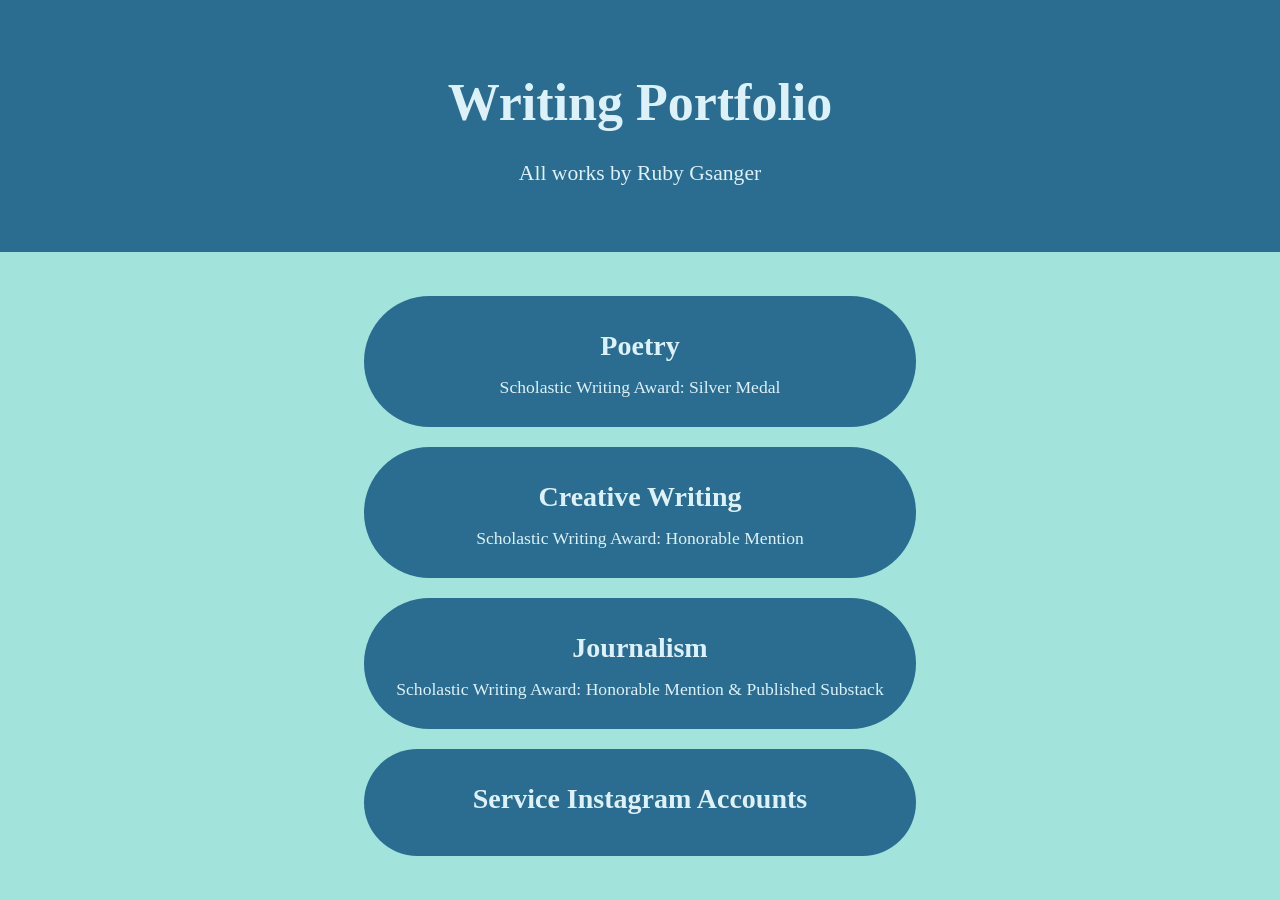
<file: index.html>
<!DOCTYPE html>
<html lang="en">
<head>
  <meta charset="UTF-8">
  <meta name="viewport" content="width=device-width, initial-scale=1.0">
  <meta name="description" content="Writing portfolio by Ruby Gsanger.">
  <meta http-equiv="Cache-Control" content="no-cache, no-store, must-revalidate">
  <meta http-equiv="Pragma" content="no-cache">
  <meta http-equiv="Expires" content="0">
  <link rel="canonical" href="https://lgsanger.github.io/rubygsanger/">
  <title>Writing Portfolio | Ruby Gsanger</title>
  <link rel="stylesheet" href="css/styles.css">
</head>
<body class="homepage">
  <a class="skip-link" href="#main">Skip to content</a>

  <header class="writing-header">
    <h1>Writing Portfolio</h1>
    <p class="writing-subtitle">All works by Ruby Gsanger</p>
  </header>

  <main id="main" class="writing-home">
    <nav class="pill-nav" aria-label="Portfolio sections">
      <a class="pill-button" href="html/poetry.html">
        <span class="pill-button__title">Poetry</span>
        <span class="pill-button__subtitle">Scholastic Writing Award: Silver Medal</span>
      </a>
      <a class="pill-button" href="html/creative-writing.html">
        <span class="pill-button__title">Creative Writing</span>
        <span class="pill-button__subtitle">Scholastic Writing Award: Honorable Mention</span>
      </a>
      <a class="pill-button" href="html/journalism.html">
        <span class="pill-button__title">Journalism</span>
        <span class="pill-button__subtitle">Scholastic Writing Award: Honorable Mention &amp; Published Substack</span>
      </a>
      <a class="pill-button" href="html/instagram.html">
        <span class="pill-button__title">Service Instagram Accounts</span>
      </a>
    </nav>
  </main>
</body>
</html>
</file>
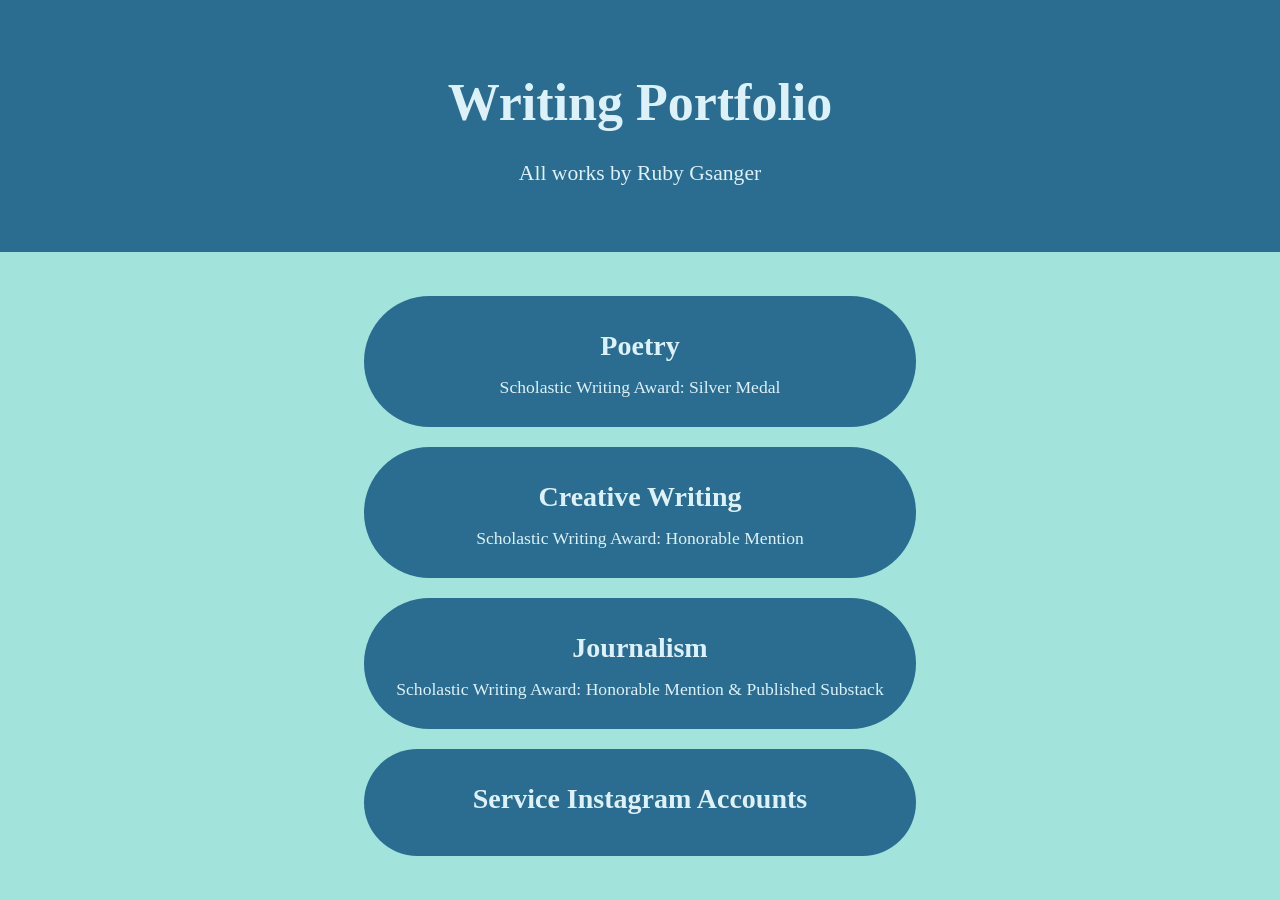
<file: html/index.html>
<!DOCTYPE html>
<html lang="en">
<head>
  <meta charset="UTF-8">
  <meta http-equiv="refresh" content="0; url=../index.html">
  <title>Writing Portfolio | Ruby Gsanger</title>
  <link rel="canonical" href="../index.html">
  <script>location.replace("../index.html");</script>
</head>
<body>
  <p><a href="../index.html">Go to Writing Portfolio</a></p>
</body>
</html>
</file>
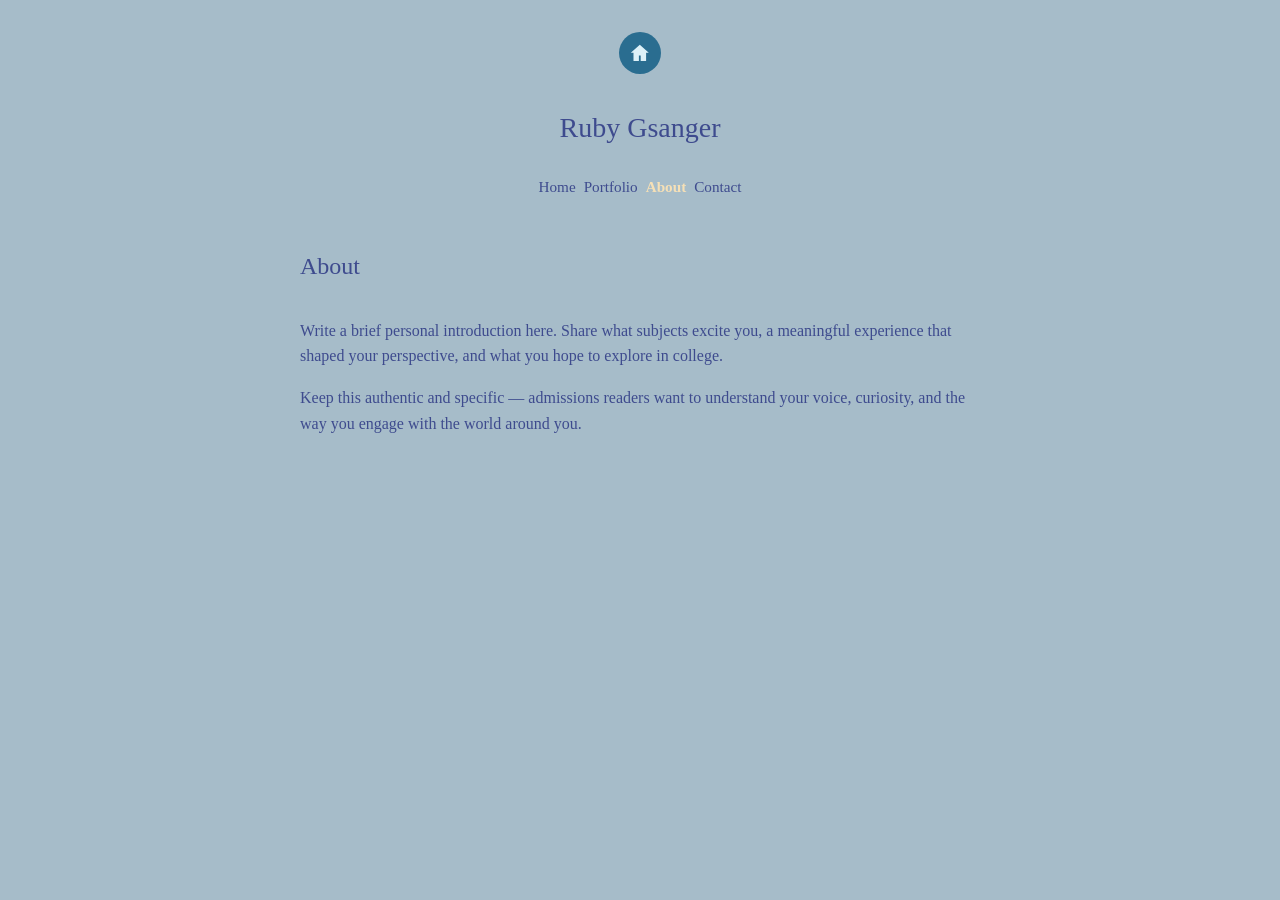
<file: html/about.html>
<!DOCTYPE html>
<html lang="en">
<head>
  <meta charset="UTF-8">
  <meta name="viewport" content="width=device-width, initial-scale=1.0">
  <meta name="description" content="About Ruby Gsanger.">
  <title>About | Ruby Gsanger</title>
  <link rel="stylesheet" href="../css/styles.css">
</head>
<body>
  <a class="skip-link" href="#main">Skip to content</a>

  <p class="subpage-home">
    <a class="home-button" href="index.html" aria-label="Home">
      <svg class="home-button__icon" xmlns="http://www.w3.org/2000/svg" viewBox="0 0 24 24" aria-hidden="true" focusable="false">
        <path fill="currentColor" d="M12 3 2 12h3v9h6v-6h2v6h6v-9h3L12 3z"/>
      </svg>
    </a>
  </p>

  <header class="site-header">
    <a class="site-title" href="index.html">Ruby Gsanger</a>
    <nav class="site-nav" aria-label="Main">
      <a href="index.html">Home</a>
      <a href="portfolio.html">Portfolio</a>
      <a href="about.html" aria-current="page">About</a>
      <a href="contact.html">Contact</a>
    </nav>
  </header>

  <main id="main" class="page-content">
    <h1 class="page-title">About</h1>
    <p>
      Write a brief personal introduction here. Share what subjects excite you,
      a meaningful experience that shaped your perspective, and what you hope to
      explore in college.
    </p>
    <p>
      Keep this authentic and specific — admissions readers want to understand
      your voice, curiosity, and the way you engage with the world around you.
    </p>
  </main>
</body>
</html>
</file>
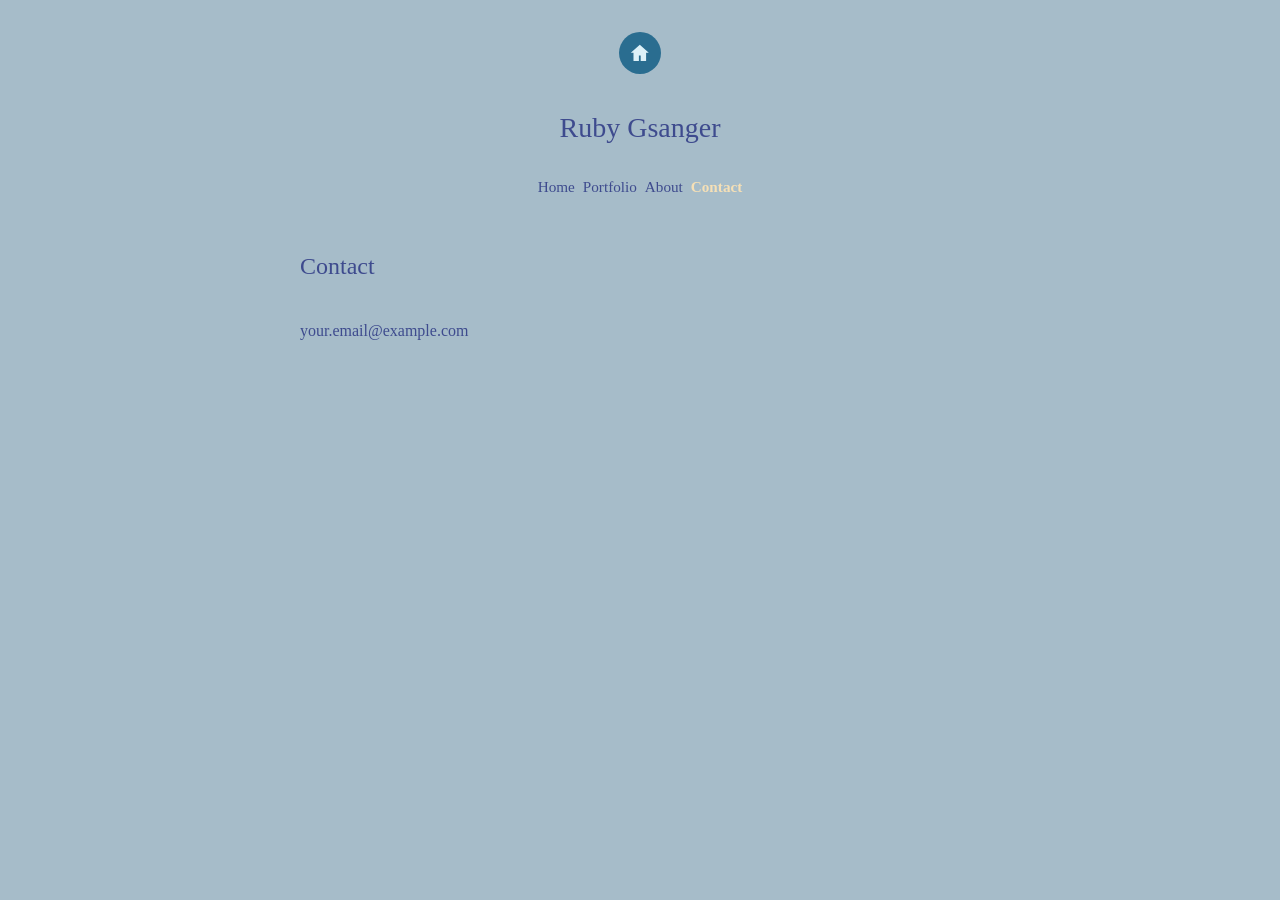
<file: html/contact.html>
<!DOCTYPE html>
<html lang="en">
<head>
  <meta charset="UTF-8">
  <meta name="viewport" content="width=device-width, initial-scale=1.0">
  <meta name="description" content="Contact Ruby Gsanger.">
  <title>Contact | Ruby Gsanger</title>
  <link rel="stylesheet" href="../css/styles.css">
</head>
<body>
  <a class="skip-link" href="#main">Skip to content</a>

  <p class="subpage-home">
    <a class="home-button" href="index.html" aria-label="Home">
      <svg class="home-button__icon" xmlns="http://www.w3.org/2000/svg" viewBox="0 0 24 24" aria-hidden="true" focusable="false">
        <path fill="currentColor" d="M12 3 2 12h3v9h6v-6h2v6h6v-9h3L12 3z"/>
      </svg>
    </a>
  </p>

  <header class="site-header">
    <a class="site-title" href="index.html">Ruby Gsanger</a>
    <nav class="site-nav" aria-label="Main">
      <a href="index.html">Home</a>
      <a href="portfolio.html">Portfolio</a>
      <a href="about.html">About</a>
      <a href="contact.html" aria-current="page">Contact</a>
    </nav>
  </header>

  <main id="main" class="page-content">
    <h1 class="page-title">Contact</h1>
    <p>
      <a href="mailto:your.email@example.com">your.email@example.com</a>
    </p>
  </main>
</body>
</html>
</file>
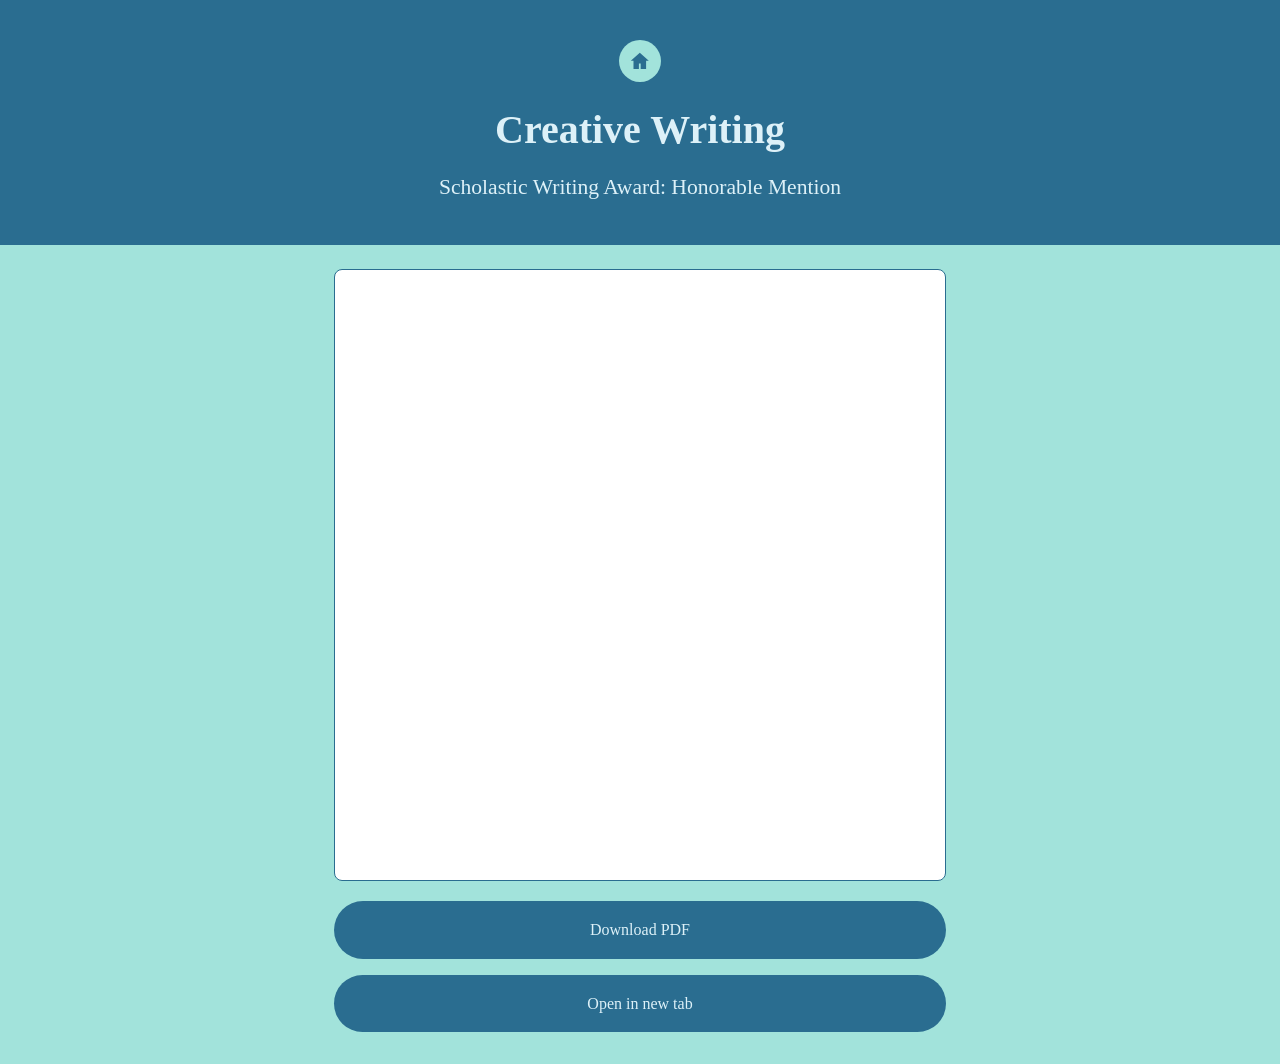
<file: html/creative-writing.html>
<!DOCTYPE html>
<html lang="en">
<head>
  <meta charset="UTF-8">
  <meta name="viewport" content="width=device-width, initial-scale=1.0">
  <meta name="description" content="Creative writing by Ruby Gsanger.">
  <title>Creative Writing | Ruby Gsanger</title>
  <link rel="stylesheet" href="../css/styles.css">
</head>
<body class="writing-page">
  <a class="skip-link" href="#main">Skip to content</a>

  <header class="writing-header writing-header--subpage">
    <a class="home-button" href="../index.html" aria-label="Home">
      <svg class="home-button__icon" xmlns="http://www.w3.org/2000/svg" viewBox="0 0 24 24" aria-hidden="true" focusable="false">
        <path fill="currentColor" d="M12 3 2 12h3v9h6v-6h2v6h6v-9h3L12 3z"/>
      </svg>
    </a>
    <h1>Creative Writing</h1>
    <p class="writing-subtitle">Scholastic Writing Award: Honorable Mention</p>
  </header>

  <main id="main" class="writing-content writing-content--pdf page-content">
    <div class="pdf-viewer">
      <div class="pdf-embed">
        <iframe src="../assets/Spaceship.pdf" title="Spaceship — creative writing (PDF)"></iframe>
      </div>
      <div class="pdf-actions">
        <a class="pill-button" href="../assets/Spaceship.pdf" download="Spaceship.pdf">Download PDF</a>
        <a class="pill-button" href="../assets/Spaceship.pdf" target="_blank" rel="noopener noreferrer">Open in new tab</a>
      </div>
    </div>
  </main>
</body>
</html>
</file>
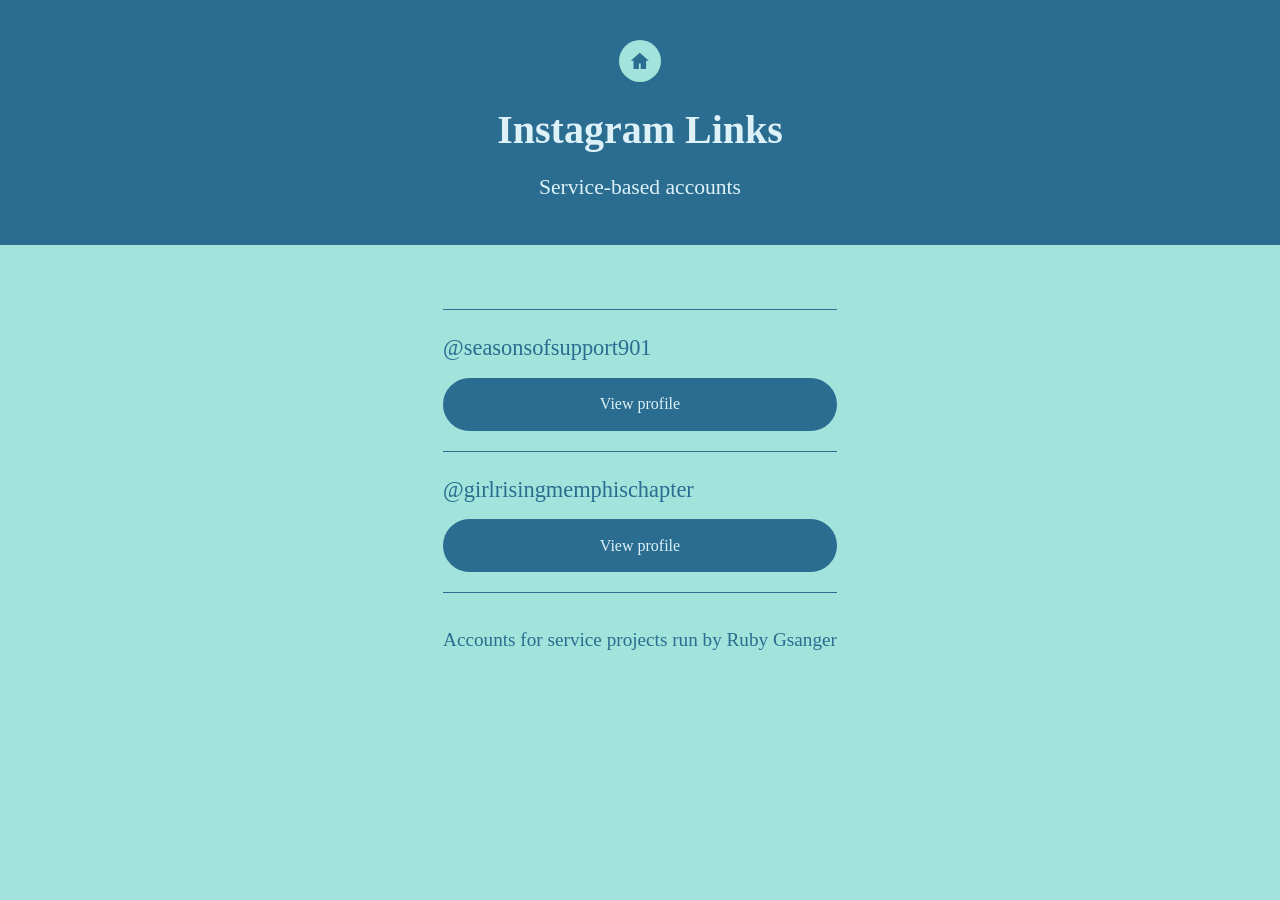
<file: html/instagram.html>
<!DOCTYPE html>
<html lang="en">
<head>
  <meta charset="UTF-8">
  <meta name="viewport" content="width=device-width, initial-scale=1.0">
  <meta name="description" content="Service-based Instagram accounts by Ruby Gsanger.">
  <title>Instagram Links | Ruby Gsanger</title>
  <link rel="stylesheet" href="../css/styles.css">
</head>
<body class="writing-page">
  <a class="skip-link" href="#main">Skip to content</a>

  <header class="writing-header writing-header--subpage">
    <a class="home-button" href="../index.html" aria-label="Home">
      <svg class="home-button__icon" xmlns="http://www.w3.org/2000/svg" viewBox="0 0 24 24" aria-hidden="true" focusable="false">
        <path fill="currentColor" d="M12 3 2 12h3v9h6v-6h2v6h6v-9h3L12 3z"/>
      </svg>
    </a>
    <h1>Instagram Links</h1>
    <p class="writing-subtitle">Service-based accounts</p>
  </header>

  <main id="main" class="writing-content page-content">
    <ul class="instagram-list">
      <li>
        <span class="instagram-handle">@seasonsofsupport901</span>
        <a class="pill-button instagram-profile-button" href="https://www.instagram.com/seasonsofsupport901/" target="_blank" rel="noopener noreferrer">View profile</a>
      </li>
      <li>
        <span class="instagram-handle">@girlrisingmemphischapter</span>
        <a class="pill-button instagram-profile-button" href="https://www.instagram.com/girlrisingmemphischapter/" target="_blank" rel="noopener noreferrer">View profile</a>
      </li>
    </ul>
    <p class="instagram-credit">Accounts for service projects run by Ruby Gsanger</p>
  </main>
</body>
</html>
</file>
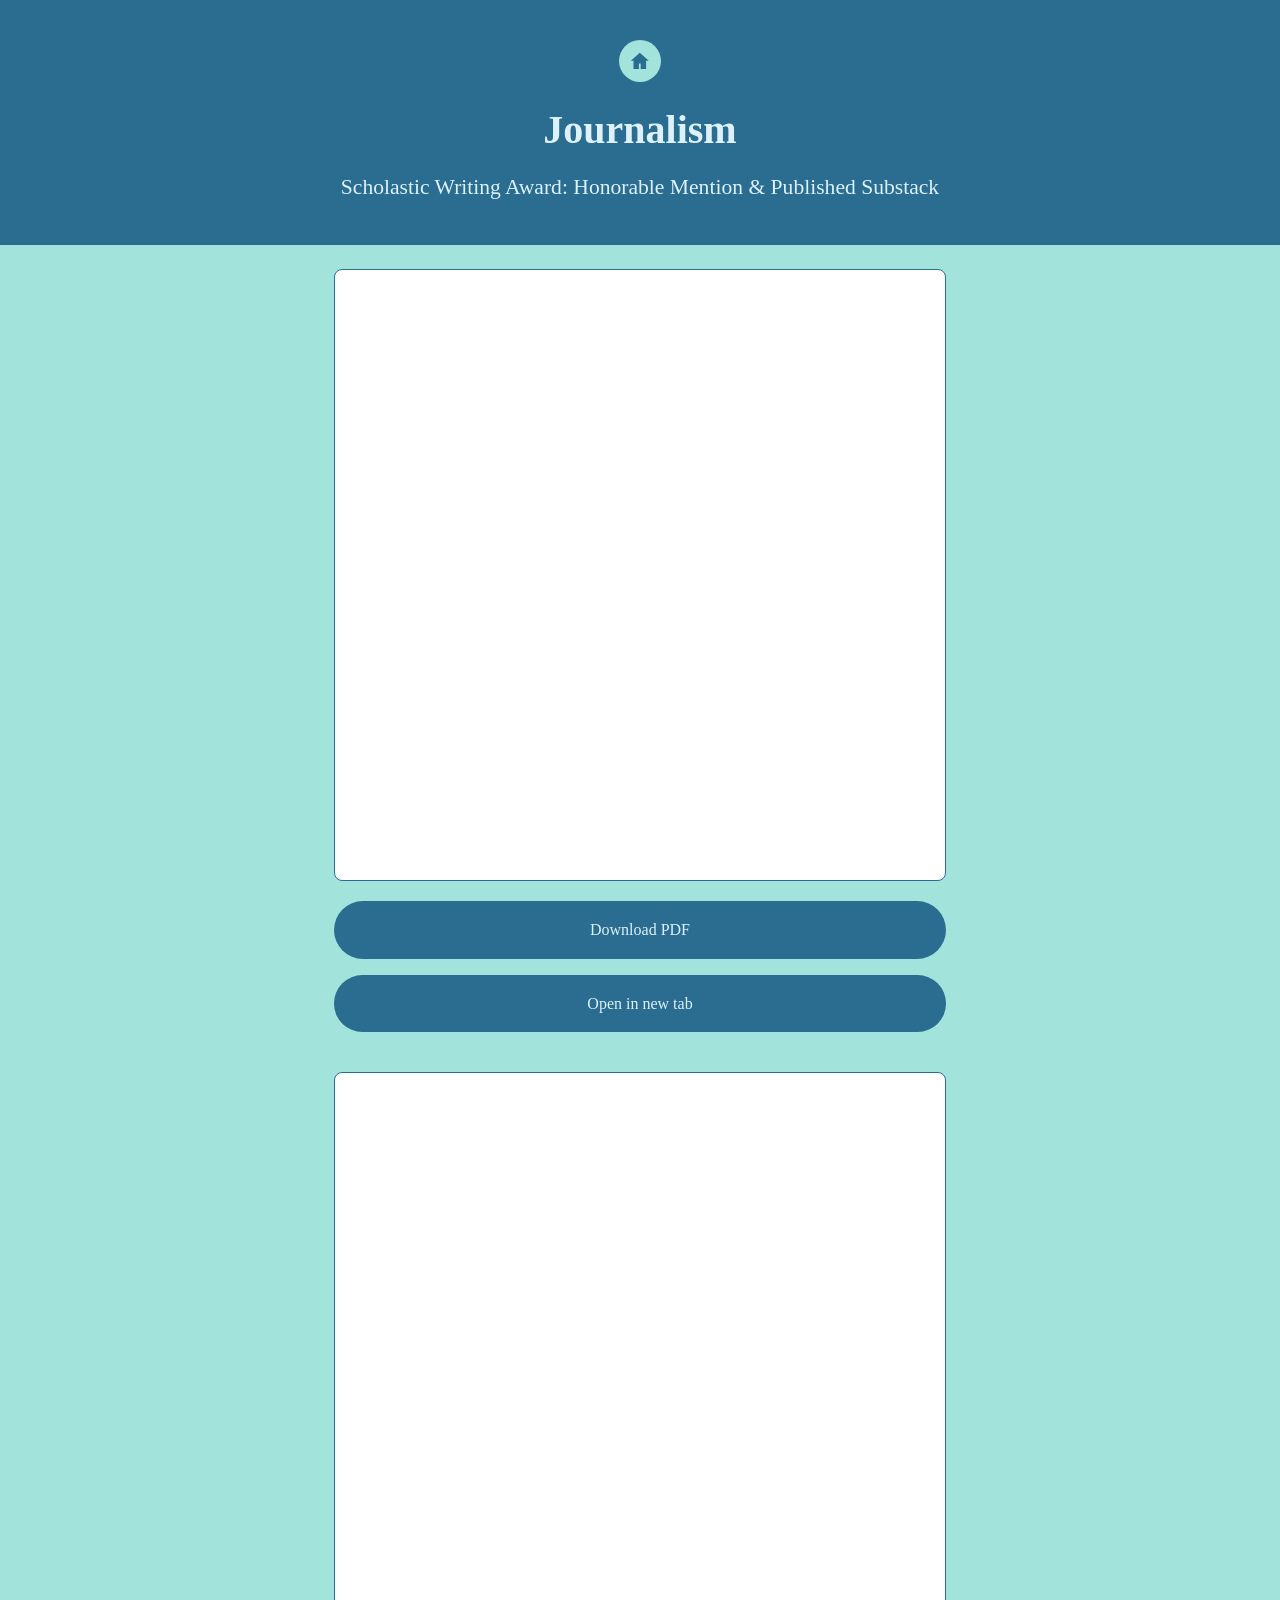
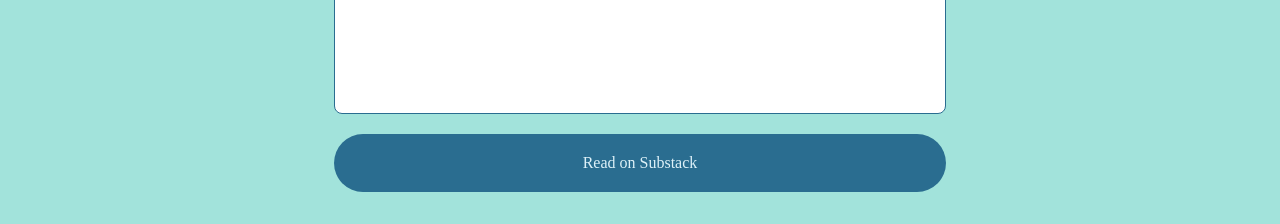
<file: html/journalism.html>
<!DOCTYPE html>
<html lang="en">
<head>
  <meta charset="UTF-8">
  <meta name="viewport" content="width=device-width, initial-scale=1.0">
  <meta name="description" content="Journalism by Ruby Gsanger.">
  <title>Journalism | Ruby Gsanger</title>
  <link rel="stylesheet" href="../css/styles.css">
</head>
<body class="writing-page">
  <a class="skip-link" href="#main">Skip to content</a>

  <header class="writing-header writing-header--subpage">
    <a class="home-button" href="../index.html" aria-label="Home">
      <svg class="home-button__icon" xmlns="http://www.w3.org/2000/svg" viewBox="0 0 24 24" aria-hidden="true" focusable="false">
        <path fill="currentColor" d="M12 3 2 12h3v9h6v-6h2v6h6v-9h3L12 3z"/>
      </svg>
    </a>
    <h1>Journalism</h1>
    <p class="writing-subtitle">Scholastic Writing Award: Honorable Mention &amp; Published Substack</p>
  </header>

  <main id="main" class="writing-content writing-content--pdf page-content">
    <div class="pdf-viewer">
      <div class="pdf-embed">
        <iframe src="../assets/xAI-in-Memphis-Our-lives-are-at-stake.pdf" title="xAI in Memphis: Our lives are at stake — journalism (PDF)"></iframe>
      </div>
      <div class="pdf-actions">
        <a class="pill-button" href="../assets/xAI-in-Memphis-Our-lives-are-at-stake.pdf" download="xAI in Memphis - Our lives are at stake.pdf">Download PDF</a>
        <a class="pill-button" href="../assets/xAI-in-Memphis-Our-lives-are-at-stake.pdf" target="_blank" rel="noopener noreferrer">Open in new tab</a>
      </div>
    </div>

    <section class="article-embed" aria-label="Published Substack article">
      <div class="substack-embed">
        <iframe
          src="https://democracyofhope.substack.com/embed/p/technology-from-xyz"
          title="Technology from XYZ — Democracy of Hope on Substack"
          loading="lazy"></iframe>
      </div>
      <div class="pdf-actions">
        <a class="pill-button" href="https://democracyofhope.substack.com/p/technology-from-xyz" target="_blank" rel="noopener noreferrer">Read on Substack</a>
      </div>
    </section>
  </main>
</body>
</html>
</file>
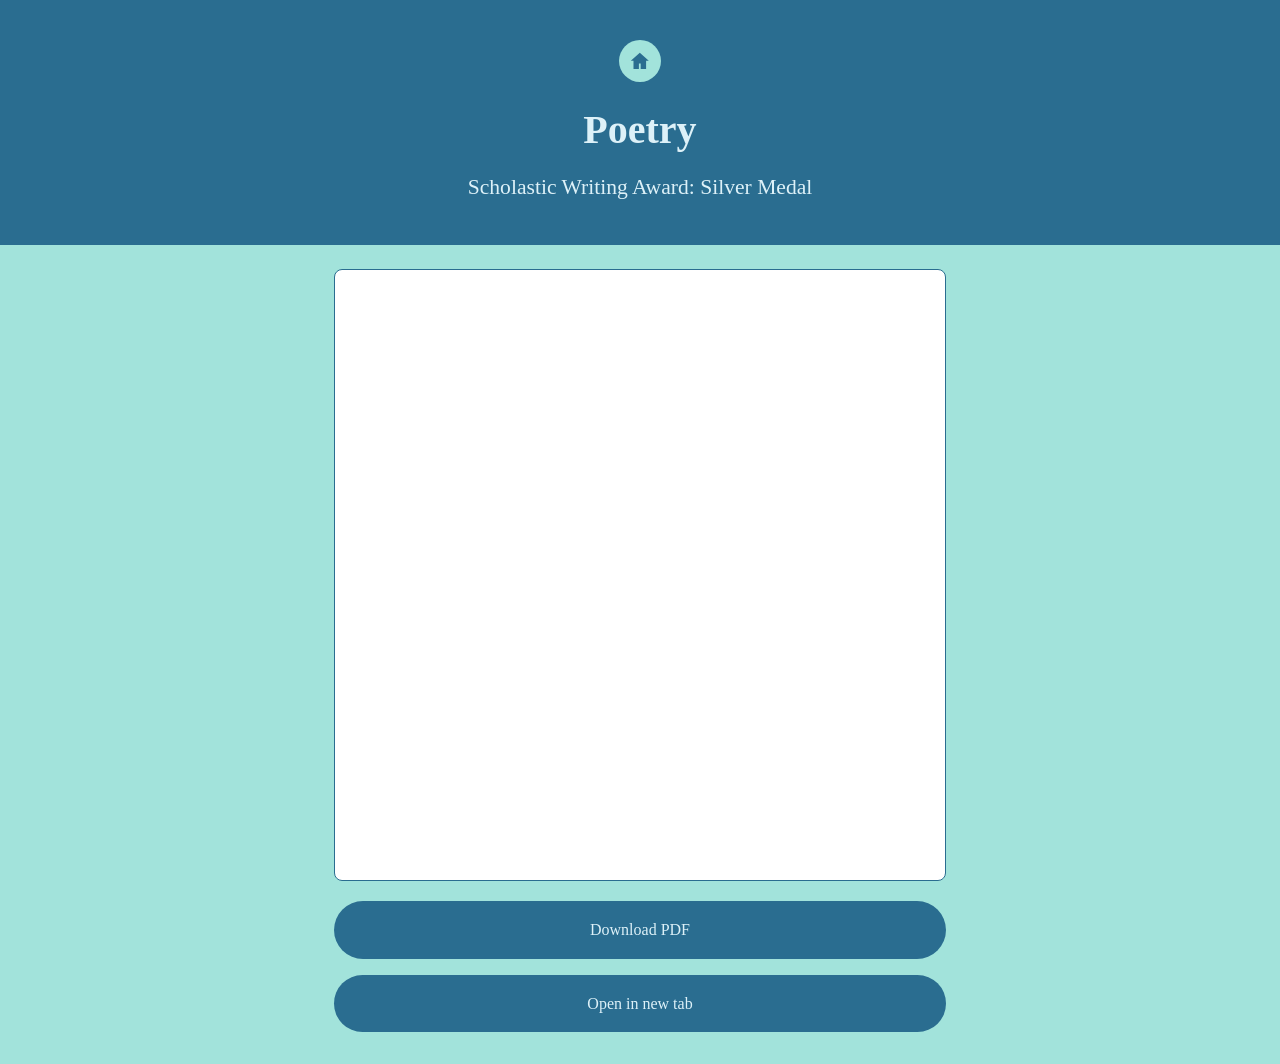
<file: html/poetry.html>
<!DOCTYPE html>
<html lang="en">
<head>
  <meta charset="UTF-8">
  <meta name="viewport" content="width=device-width, initial-scale=1.0">
  <meta name="description" content="Poetry by Ruby Gsanger.">
  <title>Poetry | Ruby Gsanger</title>
  <link rel="stylesheet" href="../css/styles.css">
</head>
<body class="writing-page">
  <a class="skip-link" href="#main">Skip to content</a>

  <header class="writing-header writing-header--subpage">
    <a class="home-button" href="../index.html" aria-label="Home">
      <svg class="home-button__icon" xmlns="http://www.w3.org/2000/svg" viewBox="0 0 24 24" aria-hidden="true" focusable="false">
        <path fill="currentColor" d="M12 3 2 12h3v9h6v-6h2v6h6v-9h3L12 3z"/>
      </svg>
    </a>
    <h1>Poetry</h1>
    <p class="writing-subtitle">Scholastic Writing Award: Silver Medal</p>
  </header>

  <main id="main" class="writing-content writing-content--pdf page-content">
    <div class="pdf-viewer">
      <div class="pdf-embed">
        <iframe src="../assets/Mother.pdf" title="Mother — poetry (PDF)"></iframe>
      </div>
      <div class="pdf-actions">
        <a class="pill-button" href="../assets/Mother.pdf" download="Mother.pdf">Download PDF</a>
        <a class="pill-button" href="../assets/Mother.pdf" target="_blank" rel="noopener noreferrer">Open in new tab</a>
      </div>
    </div>
  </main>
</body>
</html>
</file>
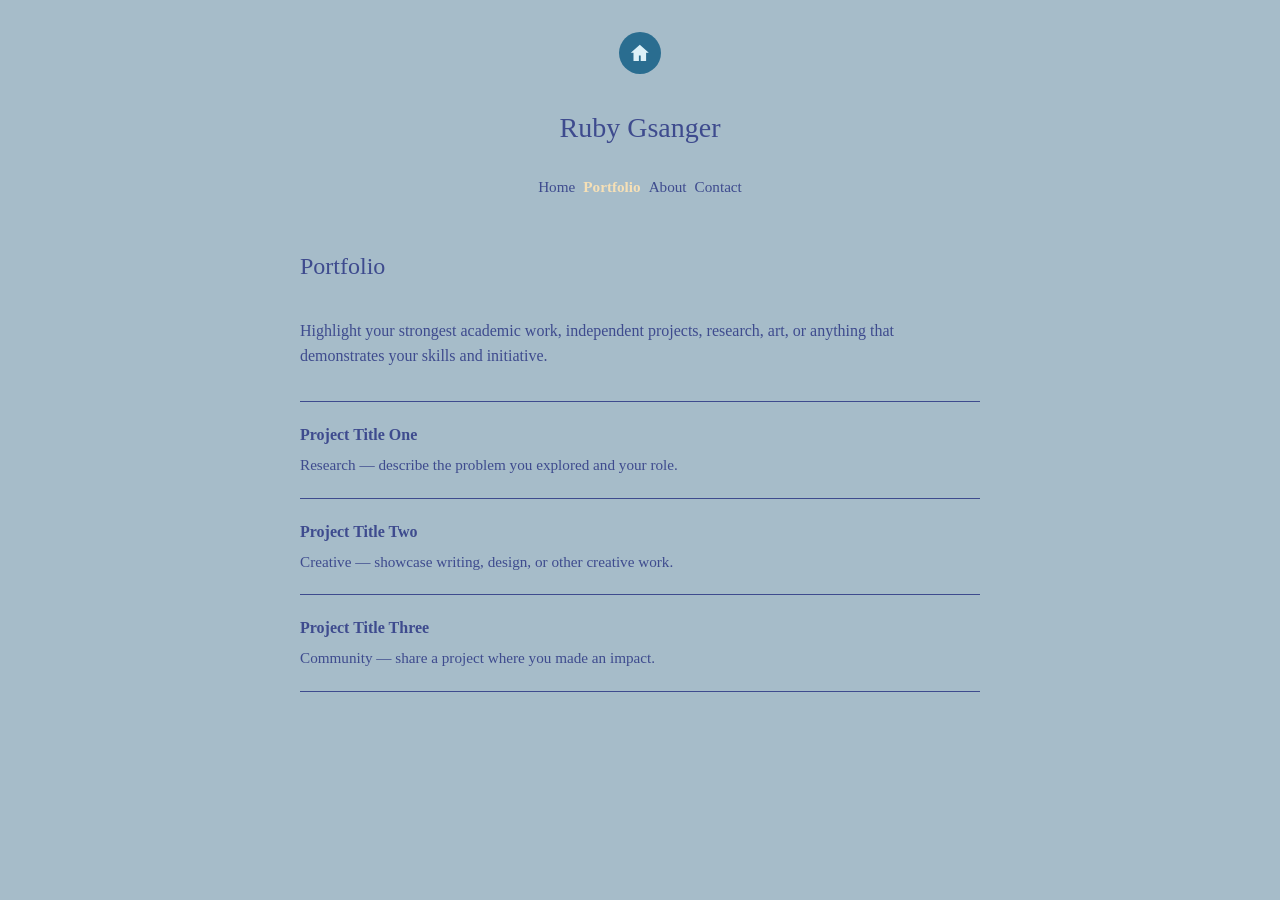
<file: html/portfolio.html>
<!DOCTYPE html>
<html lang="en">
<head>
  <meta charset="UTF-8">
  <meta name="viewport" content="width=device-width, initial-scale=1.0">
  <meta name="description" content="Portfolio of work by Ruby Gsanger.">
  <title>Portfolio | Ruby Gsanger</title>
  <link rel="stylesheet" href="../css/styles.css">
</head>
<body>
  <a class="skip-link" href="#main">Skip to content</a>

  <p class="subpage-home">
    <a class="home-button" href="index.html" aria-label="Home">
      <svg class="home-button__icon" xmlns="http://www.w3.org/2000/svg" viewBox="0 0 24 24" aria-hidden="true" focusable="false">
        <path fill="currentColor" d="M12 3 2 12h3v9h6v-6h2v6h6v-9h3L12 3z"/>
      </svg>
    </a>
  </p>

  <header class="site-header">
    <a class="site-title" href="index.html">Ruby Gsanger</a>
    <nav class="site-nav" aria-label="Main">
      <a href="index.html">Home</a>
      <a href="portfolio.html" aria-current="page">Portfolio</a>
      <a href="about.html">About</a>
      <a href="contact.html">Contact</a>
    </nav>
  </header>

  <main id="main" class="page-content">
    <h1 class="page-title">Portfolio</h1>
    <p>
      Highlight your strongest academic work, independent projects, research,
      art, or anything that demonstrates your skills and initiative.
    </p>

    <ul class="portfolio-list">
      <li>
        <strong>Project Title One</strong>
        <span>Research — describe the problem you explored and your role.</span>
      </li>
      <li>
        <strong>Project Title Two</strong>
        <span>Creative — showcase writing, design, or other creative work.</span>
      </li>
      <li>
        <strong>Project Title Three</strong>
        <span>Community — share a project where you made an impact.</span>
      </li>
    </ul>
  </main>
</body>
</html>
</file>
<file: css/styles.css>
:root {
  --color-seashell: #fff4eb;
  --color-wheat: #f6e0b6;
  --color-powder-blue: #a6bcc9;
  --color-french-blue: #3e4b8e;
  --color-midnight-violet: #3d1534;

  --color-teal: #2a6d90;
  --color-mint: #a2e3db;
  --color-pale: #ddf1f8;

  --color-bg: var(--color-powder-blue);
  --color-text: var(--color-french-blue);
  --color-highlight: var(--color-wheat);
  --color-border: var(--color-french-blue);

  --font-family: "Times New Roman", Times, serif;

  --max-width: 680px;
}

*,
*::before,
*::after {
  box-sizing: border-box;
  margin: 0;
  padding: 0;
}

body {
  font-family: var(--font-family);
  font-size: 1rem;
  line-height: 1.6;
  color: var(--color-text);
  background: var(--color-bg);
  padding: 2rem 1.5rem 4rem;
}

a {
  color: var(--color-text);
  text-decoration: none;
}

a:hover,
a:focus-visible {
  color: var(--color-highlight);
  text-decoration: none;
}

.skip-link {
  position: absolute;
  top: -100%;
  left: 1rem;
  z-index: 100;
  padding: 0.5rem 1rem;
  background: var(--color-text);
  color: var(--color-highlight);
}

.skip-link:focus {
  top: 1rem;
}

/* Header */

.site-header {
  max-width: var(--max-width);
  margin: 0 auto 3rem;
  text-align: center;
}

.site-title {
  font-size: 1.75rem;
  font-weight: 400;
  color: var(--color-text);
  display: block;
  margin-bottom: 1.5rem;
}

.site-title:hover,
.site-title:focus-visible {
  color: var(--color-highlight);
}


.site-nav {
  display: flex;
  flex-wrap: wrap;
  justify-content: center;
  gap: 0.5rem;
  font-size: 0.95rem;
}

.site-nav a:hover,
.site-nav a:focus-visible,
.site-nav a[aria-current="page"] {
  color: var(--color-highlight);
}

.site-nav a[aria-current="page"] {
  font-weight: 600;
}

/* Main */

main {
  max-width: var(--max-width);
  margin: 0 auto;
}

.page-title {
  font-size: 1.5rem;
  font-weight: 400;
  color: var(--color-text);
  margin-bottom: 2rem;
}

.page-content p {
  margin-bottom: 1rem;
  color: var(--color-text);
}

.page-content p:last-child {
  margin-bottom: 0;
}

/* Home */

.home-links {
  display: flex;
  flex-direction: column;
  gap: 2.5rem;
}

.home-link {
  display: block;
  text-align: center;
  color: var(--color-text);
}

.home-link:hover,
.home-link:focus-visible {
  text-decoration: none;
}

.home-link-image {
  width: 100%;
  aspect-ratio: 4 / 3;
  background: var(--color-highlight);
  border: 1px solid var(--color-text);
  margin-bottom: 0.75rem;
}

.home-link span {
  font-size: 1rem;
  text-transform: lowercase;
}

.home-link:hover span,
.home-link:focus-visible span {
  color: var(--color-highlight);
}

/* Writing portfolio homepage */

body.homepage,
body.writing-page {
  padding: 0;
  min-height: 100vh;
  display: flex;
  flex-direction: column;
  color: var(--color-pale);
  background: var(--color-mint);
}

.writing-header {
  background: var(--color-teal);
  text-align: center;
  padding: 3rem 1.5rem;
  min-height: 28vh;
  display: flex;
  flex-direction: column;
  justify-content: center;
  align-items: center;
}

.writing-header h1 {
  font-size: clamp(2rem, 6vw, 3.25rem);
  font-weight: 700;
  color: var(--color-pale);
  margin-bottom: 0.75rem;
}

.writing-subtitle {
  font-size: clamp(1rem, 2.5vw, 1.35rem);
  color: var(--color-pale);
}

.writing-header--subpage {
  min-height: auto;
  padding: 2.5rem 1.5rem;
}

.writing-header--subpage h1 {
  font-size: clamp(1.75rem, 5vw, 2.5rem);
  margin-bottom: 0.5rem;
}

.home-button {
  display: inline-flex;
  align-items: center;
  justify-content: center;
  margin-bottom: 1rem;
  padding: 0.65rem;
  border-radius: 999px;
  background: var(--color-teal);
  color: var(--color-pale);
  text-decoration: none;
  line-height: 0;
  transition: transform 0.15s ease, box-shadow 0.15s ease;
}

.home-button__icon {
  width: 1.35rem;
  height: 1.35rem;
  display: block;
}

.home-button:hover,
.home-button:focus-visible {
  color: var(--color-pale);
  text-decoration: none;
  transform: translateY(-1px);
  box-shadow: 0 4px 12px rgba(42, 109, 144, 0.35);
}

.writing-header .home-button {
  background: var(--color-mint);
  color: var(--color-teal);
}

.writing-header .home-button:hover,
.writing-header .home-button:focus-visible {
  color: var(--color-teal);
  box-shadow: 0 4px 12px rgba(0, 0, 0, 0.12);
}

.subpage-home {
  max-width: var(--max-width);
  margin: 0 auto 1rem;
  text-align: center;
}

.writing-home {
  flex: 1;
  display: flex;
  flex-direction: column;
  min-height: 0;
  padding: 1.5rem;
  background: var(--color-mint);
}

.pill-nav {
  flex: 1;
  width: min(100%, 42rem);
  margin: 0 auto;
  display: flex;
  flex-direction: column;
  justify-content: space-evenly;
  align-items: stretch;
}

.pill-button {
  display: block;
  text-align: center;
  padding: 1.75rem 2rem;
  border-radius: 999px;
  background: var(--color-teal);
  color: var(--color-pale);
  font-weight: 400;
  transition: transform 0.15s ease, box-shadow 0.15s ease;
}

.pill-button:hover,
.pill-button:focus-visible {
  color: var(--color-pale);
  transform: translateY(-2px);
  box-shadow: 0 8px 20px rgba(42, 109, 144, 0.35);
}

.pill-button__title {
  display: block;
  font-size: clamp(1.35rem, 3vw, 1.75rem);
  font-weight: 400;
  margin-bottom: 0.35rem;
}

.homepage .pill-button__title {
  font-weight: 700;
}

.pill-button__subtitle {
  display: block;
  font-size: clamp(0.95rem, 2vw, 1.1rem);
  font-weight: 400;
  line-height: 1.4;
}

.writing-content {
  flex: 1;
  max-width: var(--max-width);
  margin: 0 auto;
  padding: 2.5rem 1.5rem 4rem;
  color: var(--color-teal);
  background: var(--color-mint);
}

.writing-content p {
  color: var(--color-teal);
}

.writing-content--pdf {
  --pdf-size: min(88vw, 40rem, calc(100vh - 18rem));
  width: 100%;
  max-width: none;
  padding: 1.5rem 1rem 2rem;
  display: flex;
  flex-direction: column;
  align-items: center;
  gap: 2.5rem;
}

.pdf-viewer {
  display: flex;
  flex-direction: column;
  align-items: center;
  gap: 1.25rem;
  width: 100%;
}

.pdf-embed {
  width: var(--pdf-size);
  height: var(--pdf-size);
  margin: 0 auto;
  border: 1px solid var(--color-teal);
  border-radius: 0.5rem;
  overflow: auto;
  background: #fff;
  -webkit-overflow-scrolling: touch;
}

.pdf-embed iframe {
  display: block;
  width: 100%;
  height: 100%;
  border: none;
}

.pdf-actions {
  display: flex;
  flex-direction: column;
  align-items: stretch;
  gap: 1rem;
  width: var(--pdf-size);
}

.pdf-actions .pill-button {
  padding: 1rem 1.5rem;
  font-size: 1rem;
  font-weight: 400;
}

.article-embed {
  display: flex;
  flex-direction: column;
  align-items: center;
  gap: 1.25rem;
  width: 100%;
}

.substack-embed {
  width: var(--pdf-size);
  border: 1px solid var(--color-teal);
  border-radius: 0.5rem;
  overflow: auto;
  background: #fff;
  -webkit-overflow-scrolling: touch;
}

.substack-embed iframe {
  display: block;
  width: 100%;
  height: 40rem;
  min-height: 24rem;
  border: none;
}

.instagram-embed {
  width: var(--pdf-size);
  max-width: 100%;
  border: 1px solid var(--color-teal);
  border-radius: 0.5rem;
  overflow: hidden;
  background: #fff;
  display: flex;
  justify-content: center;
}

.instagram-embed iframe {
  display: block;
  width: min(100%, 540px);
  height: 780px;
  min-height: 24rem;
  border: none;
}

.instagram-list {
  list-style: none;
  margin-top: 1.5rem;
}

.instagram-list li {
  display: flex;
  flex-direction: column;
  align-items: stretch;
  gap: 0.75rem;
  padding: 1.25rem 0;
  border-top: 1px solid var(--color-teal);
}

.instagram-list li:last-child {
  border-bottom: 1px solid var(--color-teal);
}

.instagram-handle {
  display: block;
  font-size: 1.4rem;
  font-weight: 400;
  color: var(--color-teal);
}

.instagram-profile-button {
  padding: 0.85rem 1.25rem;
  font-size: 1rem;
  font-weight: 400;
  text-align: center;
}

.instagram-credit {
  margin-top: 2rem;
  font-size: 1.2rem;
  color: var(--color-teal);
}

body.homepage .skip-link:focus,
body.writing-page .skip-link:focus {
  background: var(--color-teal);
  color: var(--color-pale);
}

body.homepage :focus-visible,
body.writing-page :focus-visible {
  outline-color: var(--color-teal);
}

/* Portfolio */

.portfolio-list {
  list-style: none;
  margin-top: 2rem;
}

.portfolio-list li {
  padding: 1.25rem 0;
  border-top: 1px solid var(--color-text);
}

.portfolio-list li:last-child {
  border-bottom: 1px solid var(--color-text);
}

.portfolio-list strong {
  display: block;
  font-weight: 600;
  margin-bottom: 0.25rem;
  color: var(--color-text);
}

.portfolio-list span {
  display: block;
  margin-top: 0.35rem;
  font-size: 0.95rem;
  color: var(--color-text);
}

:focus-visible {
  outline: 2px solid var(--color-highlight);
  outline-offset: 2px;
}

@media (max-width: 480px) {
  body {
    padding: 1.5rem 1rem 3rem;
  }

  .site-nav {
    gap: 0.5rem;
  }
}
</file>
